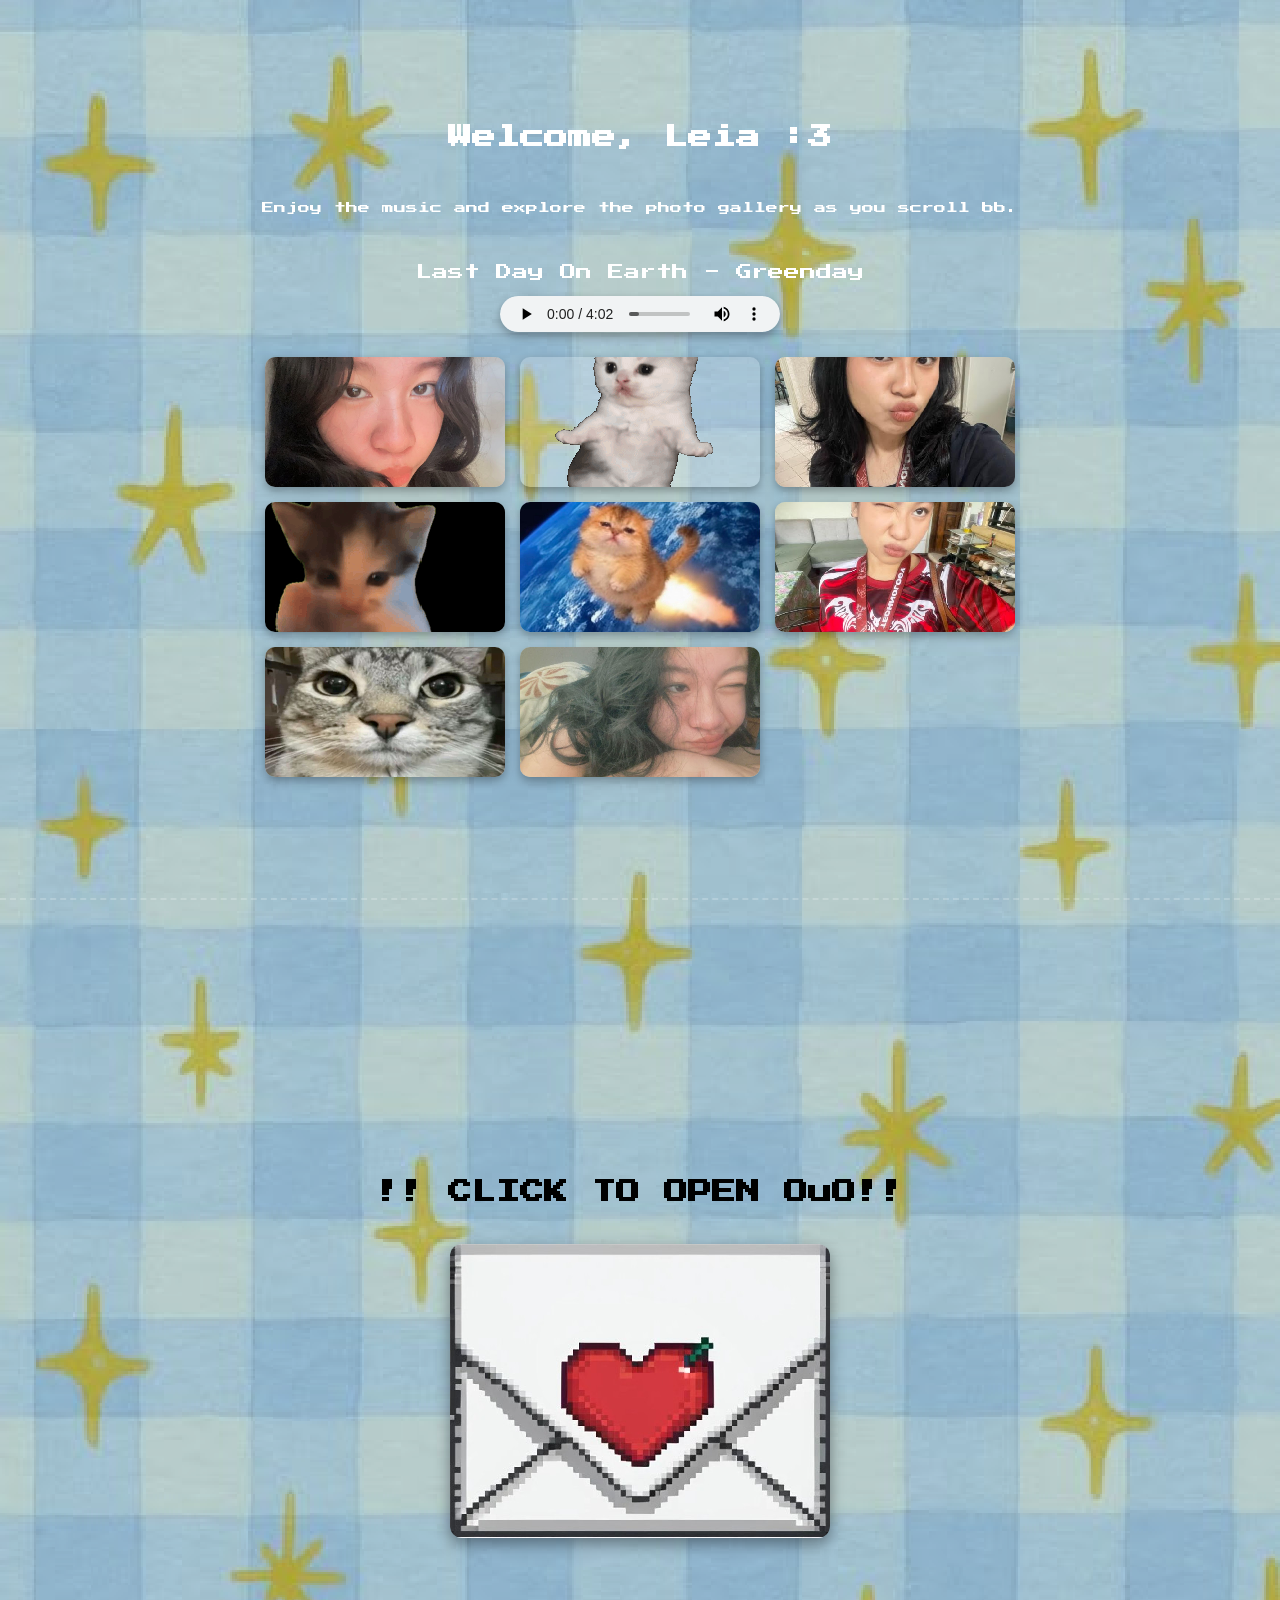
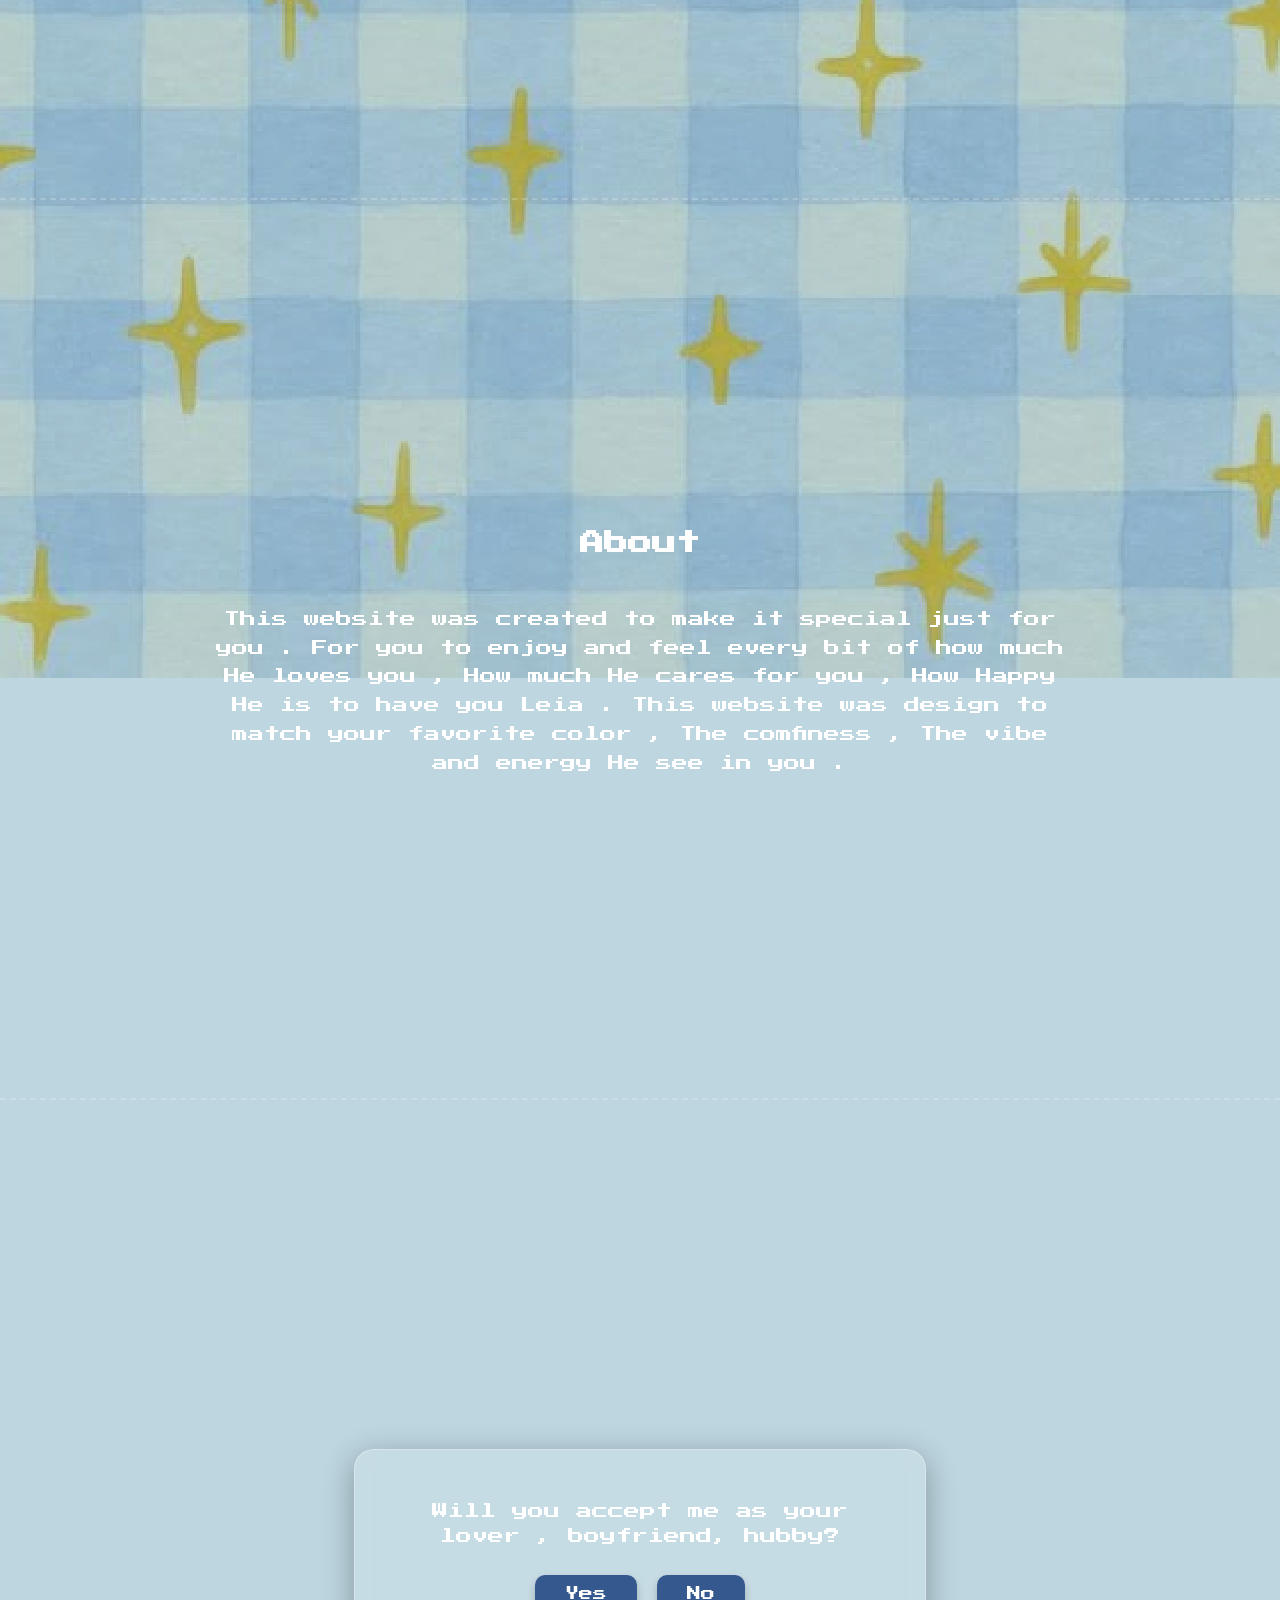
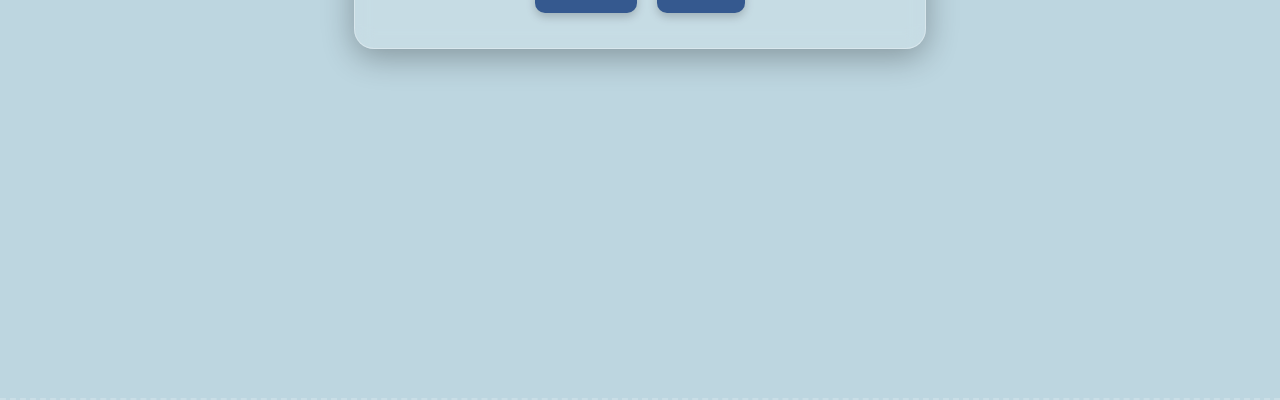
<file: index.html>
<!DOCTYPE html>
<html lang="en">
<head>
    <meta charset="UTF-8">
    <meta name="viewport" content="width=device-width, initial-scale=1.0">
    <title>My Love Letter To You,BabY Leia</title>
    <link rel="icon" type="image/png" href="Pixel-Heart.png">

    <!-- Google Pixel Font -->
    <link rel="preconnect" href="https://fonts.googleapis.com">
    <link rel="preconnect" href="https://fonts.gstatic.com" crossorigin>
    <link href="https://fonts.googleapis.com/css2?family=Press+Start+2P&display=swap" rel="stylesheet">

    <!-- Link to external CSS file -->
    <link rel="stylesheet" href="style.css">
</head>

<body>

    <!-- Section 1: Home Area (Photos, Intro & Song Player) -->
    <section id="homeSection" class="page-section">
        <div class="content">
            <h1>Welcome, Leia :3 </h1>
            <br>
            <h3>Enjoy the music and explore the photo gallery as you scroll bb.</h3>
            <br>
            <!-- Song Player -->
               <p>Last Day On Earth - Greenday</p>
            <div class="audio-player-container">
                <audio id="bgMusic" controls loop>
                 
                    <source src="Vietsub Last Night On Earth - Green Day Lyrics Video.mp3" type="audio/mpeg">
                    Your browser does not support the audio element.
                </audio>
            </div>

            <!-- Photo Grid Container (Holds 4 to 8 photos neatly in lines) -->
            <div class="photo-grid">
                <!-- Photo 1 -->
                <div class="photo-card"><img src="pretty1.jpg" alt="Photo 1"></div>
                <!-- Photo 2 -->
                <div class="photo-card"><img src="kitty-dance.gif" alt="Photo 2"></div>
                <!-- Photo 3 -->
                <div class="photo-card"><img src="pretty2.jpg" alt="Photo 3"></div>
                <!-- Photo 4 -->
                <div class="photo-card"><img src="scuba-cat-scuba-dance.gif" alt="Photo 4"></div>
                <!-- Photo 5 -->
                <div class="photo-card"><img src="rocket.jpg" alt="Photo 5"></div>
                <!-- Photo 6 -->
                <div class="photo-card"><img src="pretty3.jpg" alt="Photo 6"></div>
                <!-- Photo 7 -->
                <div class="photo-card"><img src="cat.jpg" alt="Photo 7"></div>
                <!-- Photo 8 -->
                <div class="photo-card"><img src="prettyy.jpg" alt="Photo 8"></div>
            </div>
        </div>
    </section>

    <!-- Section 2: Letter Section -->
    <section id="letterSection" class="page-section">
        <h1>!! CLICK TO OPEN OuO!! </h1>

        <div class="letter-wrapper">
            <!-- The Clickable Image -->
            <img src="LVletter.jpg" alt="Open Letter" id="letterImg" class="letter-img" onclick="toggleLetter()">

            <!-- The Letter Box (Centered and hidden by default) -->
            <div id="letterBox" class="letter-box">
                <button class="close-btn" onclick="toggleLetter()">×</button>
                <p><strong>Dearest Langga,</strong></p>
                <p>
                    Leai, Yes... you might be wondering why it took me a month to confess to you... well I was making this, this is the reason. The reason it took me a lot of days and a lot of days I crammed this , one of the very reason too is because of my tight schedule sa work and school ko, haha, sorry about that. You might be wondering if I'm crazy? Yes. Am I doing too much? Yes. Am I doing this for you? That's a yes, bb. All is yes, bb, as long as it is you my bb, I will always say  Y E S, hehe. To be honest, bb, I've been thinking about you everyday and so much that it's been in my mind creating ideas and ways to make it special and a wow factor for you. And bb... I've been thinking this too... Leia, baby, my langga, I love you so much, like super super, I really love you, bb.
                </p>
            
                <p>
                    Leai, will you be my girlfriend?, my partner for life?, my lover, my ride or die?, my Luna to my Sol? Baby, I love you so much it hurts so much, bb, so much in my heart it doesn't fit. You bring so much comfort and happiness to me, bb. It also brought mine back, too; you made me smile again. And to be honest, it made me cry, HAHA... Langga, you made me cry after many years—it felt so genuine. Your love is genuine. I felt peace and happiness with you, bb. I've been so much loved by you, bb, I'm so happy to have you. And bb, I'm always here for you :3 . I know I may not be much or Im not a perfect man for you, but what I can promise and say to you is that I will always be beside you, to comfort, to give hugs, to give kisses, to always listen to you, a shoulder for you cry on and a person that will make you smile and make u feel love the way how you make me feel.I am grateful to have met such an amazing person like you and you mean the world to me Leia, I Will Never Leave You Leai remember that okay... . And Soon we will be together, my langga. I know we are far apart because of where we live, but that's not gonna stop me from loving you. I love you, Leai.... I love you .
                </p>
                <p><strong>Ur Baby,<br>Sonny</strong></p>
                <br>
                <p>
                  P.S (I know its is really grammar or really scattered around like my word can't comprehend what i feel about u ,but.. I hope you enjoyed the letter Langga)
                </p>
                <br>
                <p><strong>[Scroll down till the last part ;) ]</strong></p>
            </div>
        </div>
    </section>

    <!-- Section 3: About Section -->
    <section id="aboutSection" class="page-section">
        <div class="content">
            <h1>About</h1>
            <br>
            <h2>This website was created to make it special just for you . For you to enjoy and feel every bit of how much He loves you , How much He cares for you , How Happy He is to have you Leia . This website was design to match your favorite color , The comfiness , The vibe and energy He see in you .</h2>
       
        </div>
    </section>

    <!-- Section 4: Agreement Section -->
    <section id="blankSection" class="page-section">
        <div class="content">
            
            <!-- Question Card -->
            <div id="proposalCard" class="proposal-card">
                <h2>Will you accept me as your lover , boyfriend, hubby?</h2>
                <div class="button-group">
                    <button id="yesBtn" class="prop-btn" onclick="handleYes()">Yes</button>
                    <button id="noBtn" class="prop-btn" onclick="handleNo()">No</button>
                </div>
            </div>

            <!-- Celebration Card (Revealed on Yes) -->
            <div id="hoorayCard" class="hooray-card" style="display: none;">
                <h1>HOORAY!! 🎉</h1>
                <!-- Replace 'hooray.jpg' with your celebration photo -->
                <img src="kitty-dance.gif" alt="Hooray Celebration" class="hooray-img">
                <h1>You're my GF now hehe, I LOVE YOU :3</h1>
            </div>

        </div>
    </section>

    <!-- Link to external JavaScript file -->
    <script src="JV.js"></script>

</body>
</html>
</file>
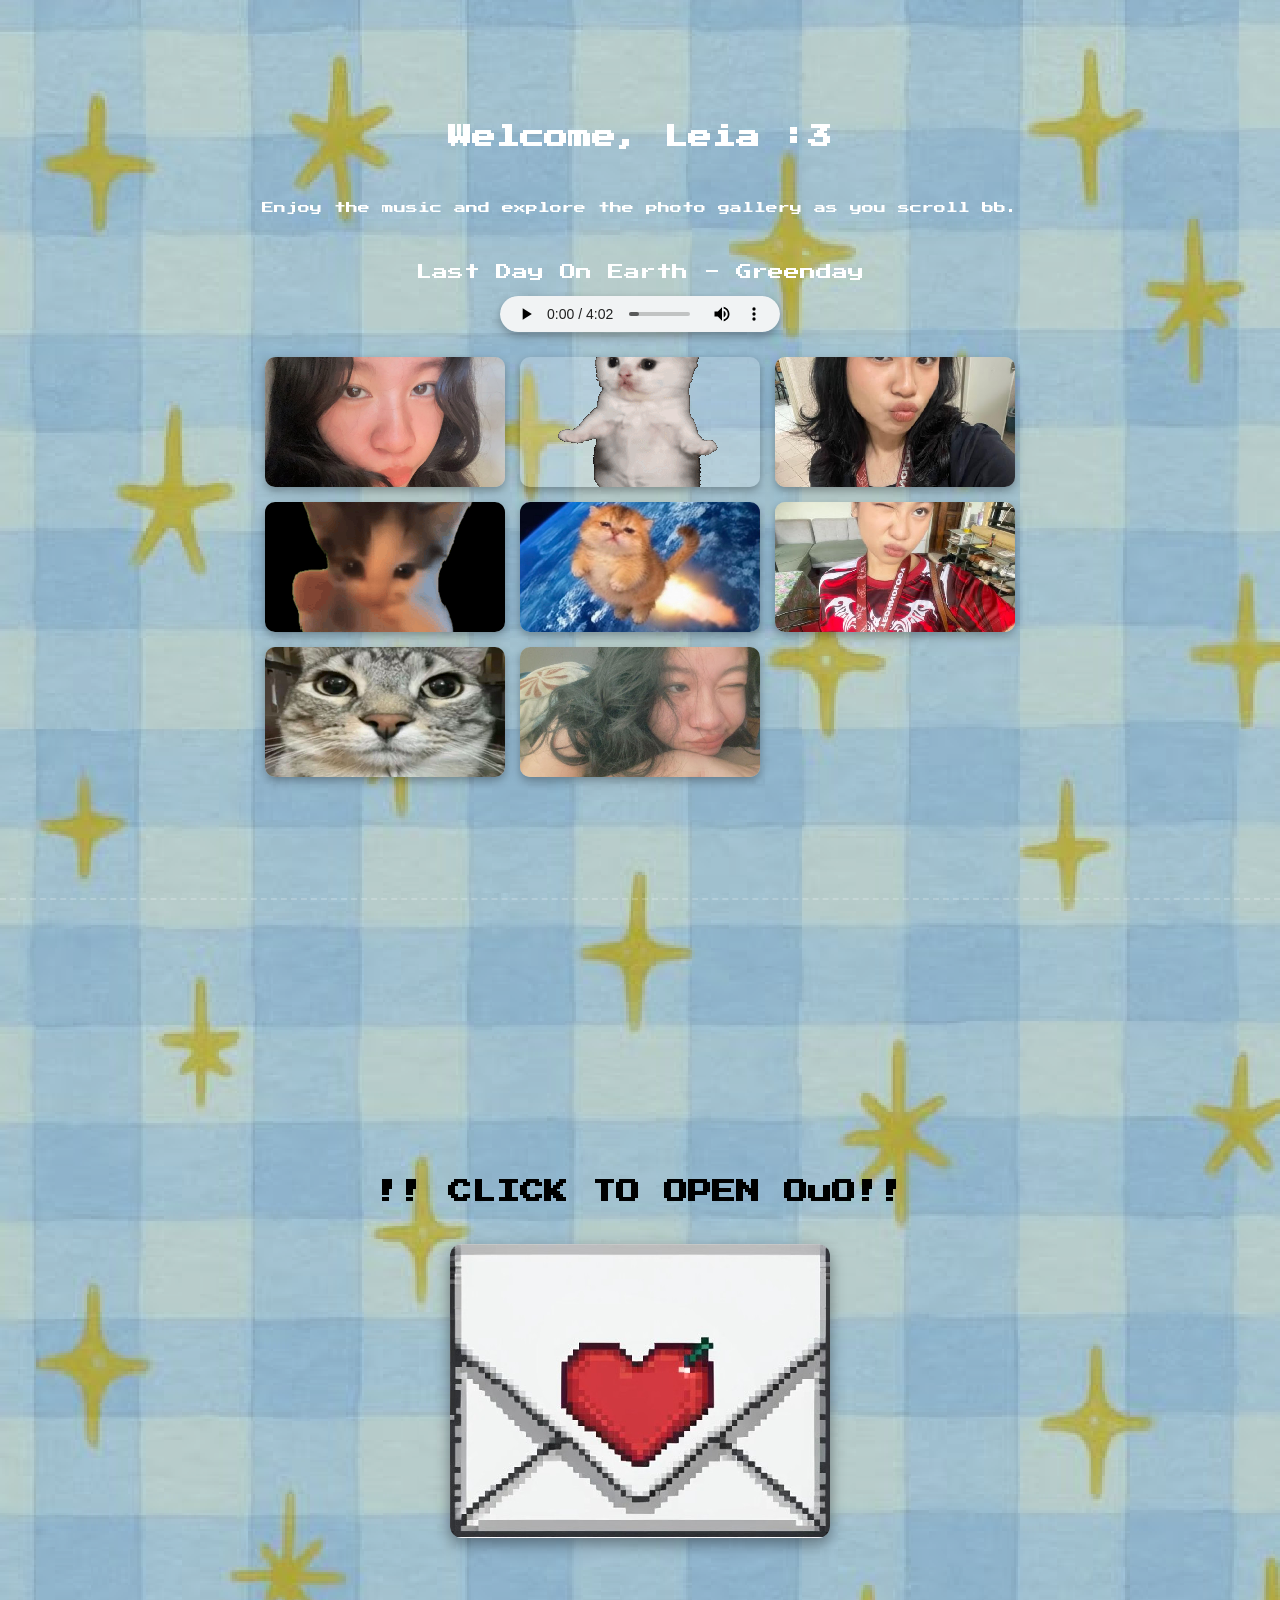
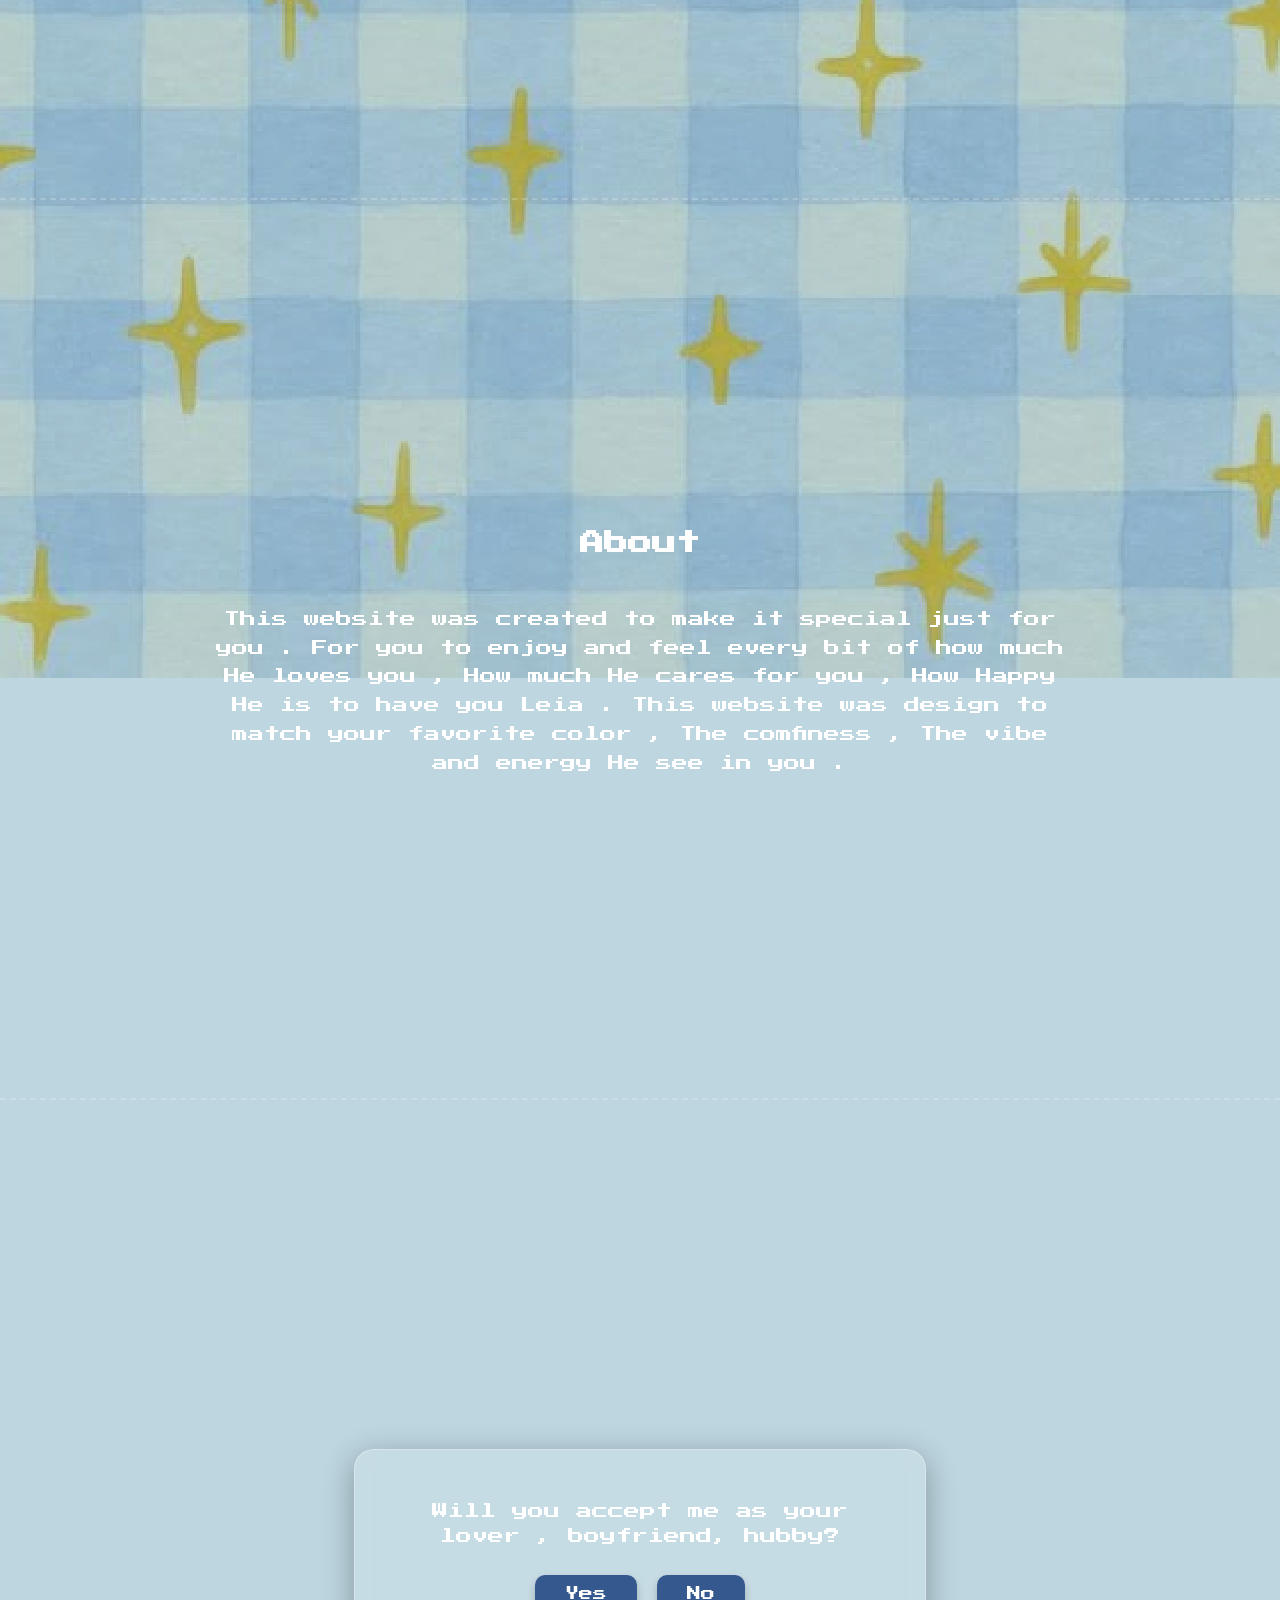
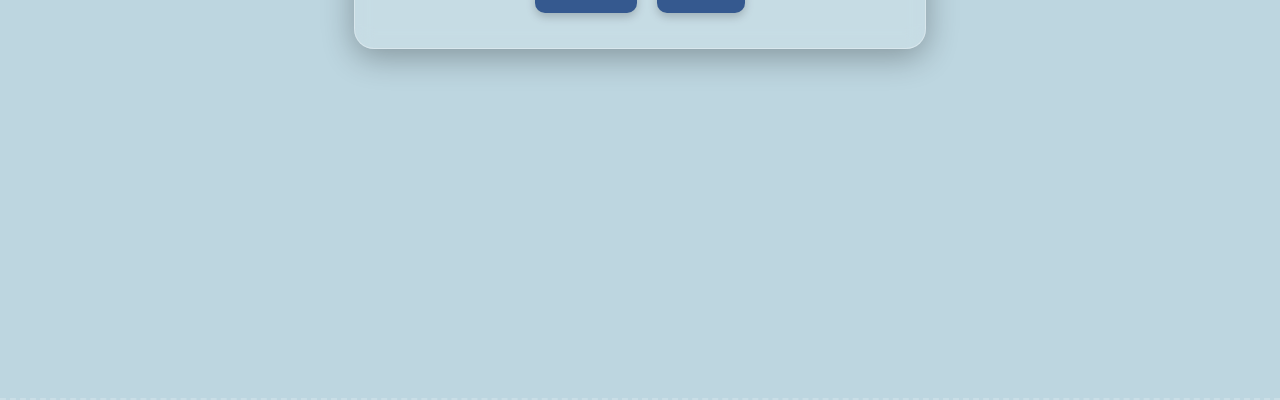
<file: For Her.html>
<!DOCTYPE html>
<html lang="en">
<head>
    <meta charset="UTF-8">
    <meta name="viewport" content="width=device-width, initial-scale=1.0">
    <title>My Love Letter To You,BabY Leia</title>
    <link rel="icon" type="image/png" href="Pixel-Heart.png">

    <!-- Google Pixel Font -->
    <link rel="preconnect" href="https://fonts.googleapis.com">
    <link rel="preconnect" href="https://fonts.gstatic.com" crossorigin>
    <link href="https://fonts.googleapis.com/css2?family=Press+Start+2P&display=swap" rel="stylesheet">

    <!-- Link to external CSS file -->
    <link rel="stylesheet" href="style.css">
</head>

<body>

    <!-- Section 1: Home Area (Photos, Intro & Song Player) -->
    <section id="homeSection" class="page-section">
        <div class="content">
            <h1>Welcome, Leia :3 </h1>
            <br>
            <h3>Enjoy the music and explore the photo gallery as you scroll bb.</h3>
            <br>
            <!-- Song Player -->
               <p>Last Day On Earth - Greenday</p>
            <div class="audio-player-container">
                <audio id="bgMusic" controls loop>
                 
                    <source src="Vietsub Last Night On Earth - Green Day Lyrics Video.mp3" type="audio/mpeg">
                    Your browser does not support the audio element.
                </audio>
            </div>

            <!-- Photo Grid Container (Holds 4 to 8 photos neatly in lines) -->
            <div class="photo-grid">
                <!-- Photo 1 -->
                <div class="photo-card"><img src="pretty1.jpg" alt="Photo 1"></div>
                <!-- Photo 2 -->
                <div class="photo-card"><img src="kitty-dance.gif" alt="Photo 2"></div>
                <!-- Photo 3 -->
                <div class="photo-card"><img src="pretty2.jpg" alt="Photo 3"></div>
                <!-- Photo 4 -->
                <div class="photo-card"><img src="scuba-cat-scuba-dance.gif" alt="Photo 4"></div>
                <!-- Photo 5 -->
                <div class="photo-card"><img src="rocket.jpg" alt="Photo 5"></div>
                <!-- Photo 6 -->
                <div class="photo-card"><img src="pretty3.jpg" alt="Photo 6"></div>
                <!-- Photo 7 -->
                <div class="photo-card"><img src="cat.jpg" alt="Photo 7"></div>
                <!-- Photo 8 -->
                <div class="photo-card"><img src="prettyy.jpg" alt="Photo 8"></div>
            </div>
        </div>
    </section>

    <!-- Section 2: Letter Section -->
    <section id="letterSection" class="page-section">
        <h1>!! CLICK TO OPEN OuO!! </h1>

        <div class="letter-wrapper">
            <!-- The Clickable Image -->
            <img src="LVletter.jpg" alt="Open Letter" id="letterImg" class="letter-img" onclick="toggleLetter()">

            <!-- The Letter Box (Centered and hidden by default) -->
            <div id="letterBox" class="letter-box">
                <button class="close-btn" onclick="toggleLetter()">×</button>
                <p><strong>Dearest Langga,</strong></p>
                <p>
                    Leai, Yes... you might be wondering why it took me a month to confess to you... well I was making this, this is the reason. The reason it took me a lot of days and a lot of days I crammed this , one of the very reason too is because of my tight schedule sa work and school ko, haha, sorry about that. You might be wondering if I'm crazy? Yes. Am I doing too much? Yes. Am I doing this for you? That's a yes, bb. All is yes, bb, as long as it is you my bb, I will always say  Y E S, hehe. To be honest, bb, I've been thinking about you everyday and so much that it's been in my mind creating ideas and ways to make it special and a wow factor for you. And bb... I've been thinking this too... Leia, baby, my langga, I love you so much, like super super, I really love you, bb.
                </p>
            
                <p>
                    Leai, will you be my girlfriend?, my partner for life?, my lover, my ride or die?, my Luna to my Sol? Baby, I love you so much it hurts so much, bb, so much in my heart it doesn't fit. You bring so much comfort and happiness to me, bb. It also brought mine back, too; you made me smile again. And to be honest, it made me cry, HAHA... Langga, you made me cry after many years—it felt so genuine. Your love is genuine. I felt peace and happiness with you, bb. I've been so much loved by you, bb, I'm so happy to have you. And bb, I'm always here for you :3 . I know I may not be much or Im not a perfect man for you, but what I can promise and say to you is that I will always be beside you, to comfort, to give hugs, to give kisses, to always listen to you, a shoulder for you cry on and a person that will make you smile and make u feel love the way how you make me feel.I am grateful to have met such an amazing person like you and you mean the world to me Leia, I Will Never Leave You Leai remember that okay... . And Soon we will be together, my langga. I know we are far apart because of where we live, but that's not gonna stop me from loving you. I love you, Leai.... I love you .
                </p>
                <p><strong>Ur Baby,<br>Sonny</strong></p>
                <br>
                <p>
                  P.S (I know its is really grammar or really scattered around like my word can't comprehend what i feel about u ,but.. I hope you enjoyed the letter Langga)
                </p>
                <br>
                <p><strong>[Scroll down till the last part ;) ]</strong></p>
            </div>
        </div>
    </section>

    <!-- Section 3: About Section -->
    <section id="aboutSection" class="page-section">
        <div class="content">
            <h1>About</h1>
            <br>
            <h2>This website was created to make it special just for you . For you to enjoy and feel every bit of how much He loves you , How much He cares for you , How Happy He is to have you Leia . This website was design to match your favorite color , The comfiness , The vibe and energy He see in you .</h2>
       
        </div>
    </section>

    <!-- Section 4: Agreement Section -->
    <section id="blankSection" class="page-section">
        <div class="content">
            
            <!-- Question Card -->
            <div id="proposalCard" class="proposal-card">
                <h2>Will you accept me as your lover , boyfriend, hubby?</h2>
                <div class="button-group">
                    <button id="yesBtn" class="prop-btn" onclick="handleYes()">Yes</button>
                    <button id="noBtn" class="prop-btn" onclick="handleNo()">No</button>
                </div>
            </div>

            <!-- Celebration Card (Revealed on Yes) -->
            <div id="hoorayCard" class="hooray-card" style="display: none;">
                <h1>HOORAY!! 🎉</h1>
                <!-- Replace 'hooray.jpg' with your celebration photo -->
                <img src="kitty-dance.gif" alt="Hooray Celebration" class="hooray-img">
                <h1>You're my GF now hehe, I LOVE YOU :3</h1>
            </div>

        </div>
    </section>

    <!-- Link to external JavaScript file -->
    <script src="JV.js"></script>

</body>
</html>
</file>
<file: style.css>
/* Smooth scrolling */
html {
    scroll-behavior: smooth;
}

/* Page & Background Styling */
body {
    background-image: url('backgrd.jpg');
    background-repeat: no-repeat;
    background-attachment: fixed;  
    background-size: cover;
    margin: 0;
    padding: 0;

    /* Pixel font styling */
    font-family: 'Press Start 2P', monospace;
    image-rendering: pixelated;
    -webkit-font-smoothing: none;

    background-color: rgba(89, 152, 177, 0.4); /* Overlay color */
    background-blend-mode: multiply; /* Blend overlay with image */
}

/* Page Sections */
.page-section {
    min-height: 100vh;
    display: flex;
    flex-direction: column;
    align-items: center;
    justify-content: center;
    padding: 40px 20px;
    box-sizing: border-box;
    border-bottom: 2px dashed rgba(255, 255, 255, 0.2);
}

.content {
    text-align: center;
    color: white; 
    max-width: 900px;
    width: 100%;
}

.content h1 {
    font-size: 28px;
    margin-bottom: 15px;
    line-height: 1.4;
}

.content h2 {
    font-size: 18px;
    font-weight: normal;
    line-height: 1.8;
}

.content h3 {
    font-size: 14px;
    font-weight: normal;
    line-height: 1.8;
}

/* Audio Player */
.audio-player-container {
    margin: 15px 0 25px 0;
}

.audio-player-container audio {
    width: 280px;
    height: 36px;
    border-radius: 20px;
    outline: none;
    box-shadow: 0px 4px 10px rgba(0, 0, 0, 0.3);
}

/* Photo Grid (Default Desktop: 4 items per row) */
.photo-grid {
    display: grid;
    grid-template-columns: repeat(4, 1fr);
    gap: 15px;
    margin-top: 20px;
    padding: 0 10px;
}

.photo-card {
    width: 100%;
    height: 130px;
    background-color: rgba(255, 255, 255, 0.2);
    border-radius: 10px;
    overflow: hidden;
    box-shadow: 0px 4px 10px rgba(0, 0, 0, 0.3);
    display: flex;
    align-items: center;
    justify-content: center;
}

.photo-card img {
    width: 100%;
    height: 100%;
    object-fit: cover;
}

/* Letter Container */
.letter-wrapper {
    display: flex;
    flex-direction: column;
    align-items: center;
    justify-content: center;
    width: 100%;
    margin-top: 20px;
}

.letter-img {
    width: 450px;
    height: auto;
    cursor: pointer;
    border-radius: 12px;
    box-shadow: 0px 6px 15px rgba(0, 0, 0, 0.4);
    transition: transform 0.2s ease, opacity 0.2s ease;
    display: block;
}

.letter-img:hover {
    transform: scale(1.05);
    opacity: 0.95;
}

.letter-box {
    display: none; 
    background-color: #fffef9; 
    color: #333333;
    width: 480px;
    max-width: 85vw;
    max-height: 450px;
    overflow-y: auto;
    padding: 25px;
    border-radius: 12px;
    box-shadow: 0px 10px 25px rgba(0, 0, 0, 0.4);
    position: relative;
    animation: fadeIn 0.3s ease-in-out;
    text-align: left; 
    font-size: 12px;
    line-height: 1.8;
}

.letter-box.show {
    display: block;
}

.close-btn {
    position: absolute;
    top: 10px;
    right: 15px;
    background: none;
    border: none;
    font-size: 20px;
    font-weight: bold;
    cursor: pointer;
    color: #666;
    font-family: 'Press Start 2P', monospace;
}

.close-btn:hover {
    color: #000;
}

@keyframes fadeIn {
    from { opacity: 0; transform: translateY(-10px); }
    to { opacity: 1; transform: translateY(0); }
}

/* Custom Scrollbar for Letter Box */
.letter-box::-webkit-scrollbar {
    width: 8px;
}
.letter-box::-webkit-scrollbar-track {
    background: #f1f1f1;
    border-radius: 8px;
}
.letter-box::-webkit-scrollbar-thumb {
    background: #35598f;
    border-radius: 8px;
}
.letter-box::-webkit-scrollbar-thumb:hover {
    background: #c0b847;
}

/* Interactive Card in Section 4 */
.proposal-card, .hooray-card {
    background-color: rgba(255, 255, 255, 0.15);
    backdrop-filter: blur(10px);
    padding: 35px;
    border-radius: 20px;
    box-shadow: 0 8px 32px rgba(0, 0, 0, 0.3);
    max-width: 500px;
    margin: 0 auto;
    border: 1px solid rgba(255, 255, 255, 0.3);
}

.proposal-card h2 {
    font-size: 18px;
    line-height: 1.6;
}

.button-group {
    display: flex;
    justify-content: center;
    gap: 20px;
    margin-top: 25px;
}

.prop-btn {
    background-color: #35598f;
    color: white;
    border: none;
    padding: 12px 30px;
    font-size: 14px;
    font-family: 'Press Start 2P', monospace;
    border-radius: 10px;
    cursor: pointer;
    box-shadow: 0px 4px 10px rgba(0, 0, 0, 0.2);
    transition: background-color 0.2s, transform 0.2s;
}

.prop-btn:hover {
    background-color: #c0b847;
    color: #111;
    transform: scale(1.05);
}

.hooray-img {
    width: 220px;
    height: auto;
    border-radius: 12px;
    margin-top: 15px;
    box-shadow: 0px 6px 15px rgba(0, 0, 0, 0.4);
}

/* ==========================================================
   12.1-INCH TABLET & MOBILE RESPONSIVE MEDIA QUERIES
   ========================================================== */

/* 12.1-Inch Tablets & Large Tablets (Screens up to 1300px wide) */
@media (max-width: 1300px) {
    .photo-grid {
        grid-template-columns: repeat(3, 1fr); /* 3 photos per row for a gorgeous look on a 12.1" tablet */
        max-width: 750px;
        margin: 20px auto;
    }
    
    .content h1 {
        font-size: 24px;
    }

    .content h2 {
        font-size: 16px;
        padding: 0 20px;
    }

    .content h3 {
        font-size: 12px;
    }

    .letter-img {
        width: 380px;
        max-width: 80vw;
    }
}

/* Mobile Phones & Small Tablet Portrait (Screens 768px and below) */
@media (max-width: 768px) {
    .photo-grid {
        grid-template-columns: repeat(2, 1fr); /* 2 photos per row on phones */
        max-width: 100%;
    }

    .content h1 {
        font-size: 18px;
    }

    .content h2 {
        font-size: 14px;
        padding: 0 15px;
    }

    .content h3 {
        font-size: 11px;
    }

    .letter-img {
        width: 280px;
        max-width: 85vw;
    }

    .letter-box {
        max-height: 380px;
        font-size: 10px;
    }
}
</file>
